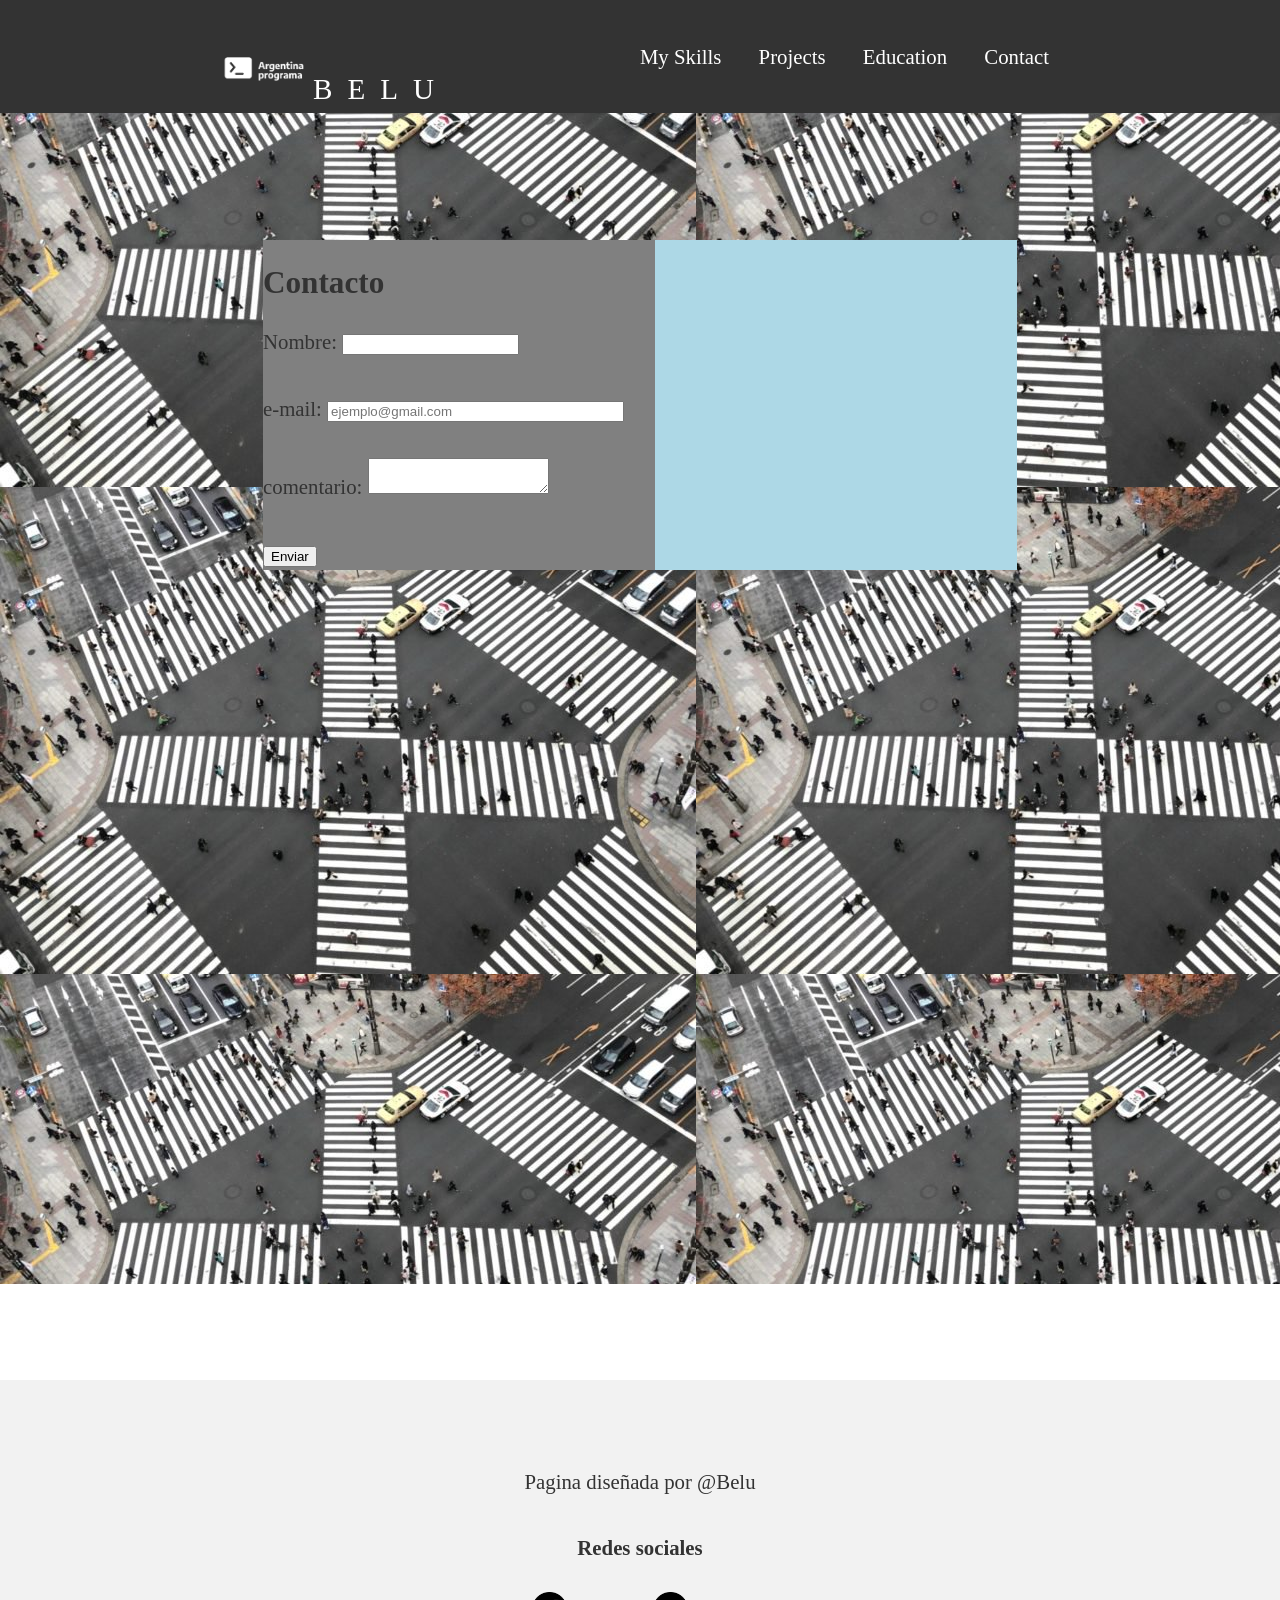
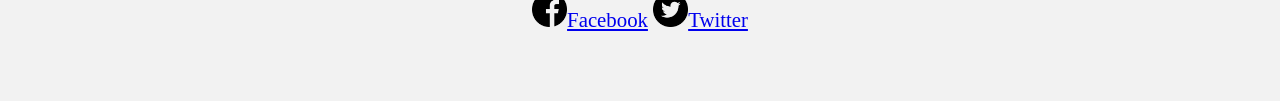
<file: contact.html>
<!DOCTYPE html>
<html lang="es">
<head>
	<meta charset="utf-8">
	<meta name="viewport" content="width=device-width, initial-scale=1">
	<link rel="stylesheet" type="text/css" href="style.css">
	<title>contact</title>
</head>

<body>

	<header class="header">
		<div class="container logo-nav-container">
			<a href="index.html" class="logo"><img src="Arg_programa.png" alt="" class="logoImg">BELU</a>

			<span class="menu-icon">Ver menú</span>

			<nav class="navigation">
				<ul>
					<li><a href="skills.html">My Skills</a></li>
					<li><a href="projects.html">Projects</a></li>
					<li><a href="education.html">Education</a></li>
					<li><a href="contact.html">Contact</a></li>
				</ul>
			</nav>
		</div>
	</header>

	<main class="main img-2">
		
		<div class="container">
		
			<section class="section-full">
				<div id="box-container">
					<div id="box1">
						<h2>Contacto</h2>
						<form action="correo@direccion.com" method="post" enctype="text/plain">
							<p>Nombre: <input type="text" name="nombre"/required></p>
							<p>e-mail: <input type="text" name="e-mail" placeholder="ejemplo@gmail.com" size="35"/required></p>
							<p>comentario: <textarea name="comentario"></textarea></p>
							<button type="submit">Enviar</button>
						</form>
					</div>

					<div id="box2">
						<iframe src="https://www.google.com/maps/embed?pb=!1m18!1m12!1m3!1d192338.0967746138!2d-71.33991449999999!3d-41.12835284999999!2m3!1f0!2f0!3f0!3m2!1i1024!2i768!4f13.1!3m3!1m2!1s0x961a7b1520c860e5%3A0x8210ae97cb7b9a65!2sSan%20Carlos%20de%20Bariloche%2C%20R%C3%ADo%20Negro!5e0!3m2!1ses-419!2sar!4v1658978328915!5m2!1ses-419!2sar" width="100%" height="100%" style="border:0;" allowfullscreen="" loading="lazy" referrerpolicy="no-referrer-when-downgrade"></iframe>
					</div>
				</div>
			</section>

		</div>

	</main>

	<footer class="footer">
		<div class="container">
			<p>Pagina diseñada por @Belu</p>
			<h4>Redes sociales</h4>
		  <a href="#"><img src="facebook-logo.png" alt="" class="logo">Facebook</a>
		  <a href="#"><a href="#"><img src="twitter-logo.png" alt="" class="logo">Twitter</a>
		</div>
	</footer>

<script src="https://code.jquery.com/jquery-3.6.0.min.js
"></script>
<script src="scripts.js"></script>

</body>

</html>
</file>
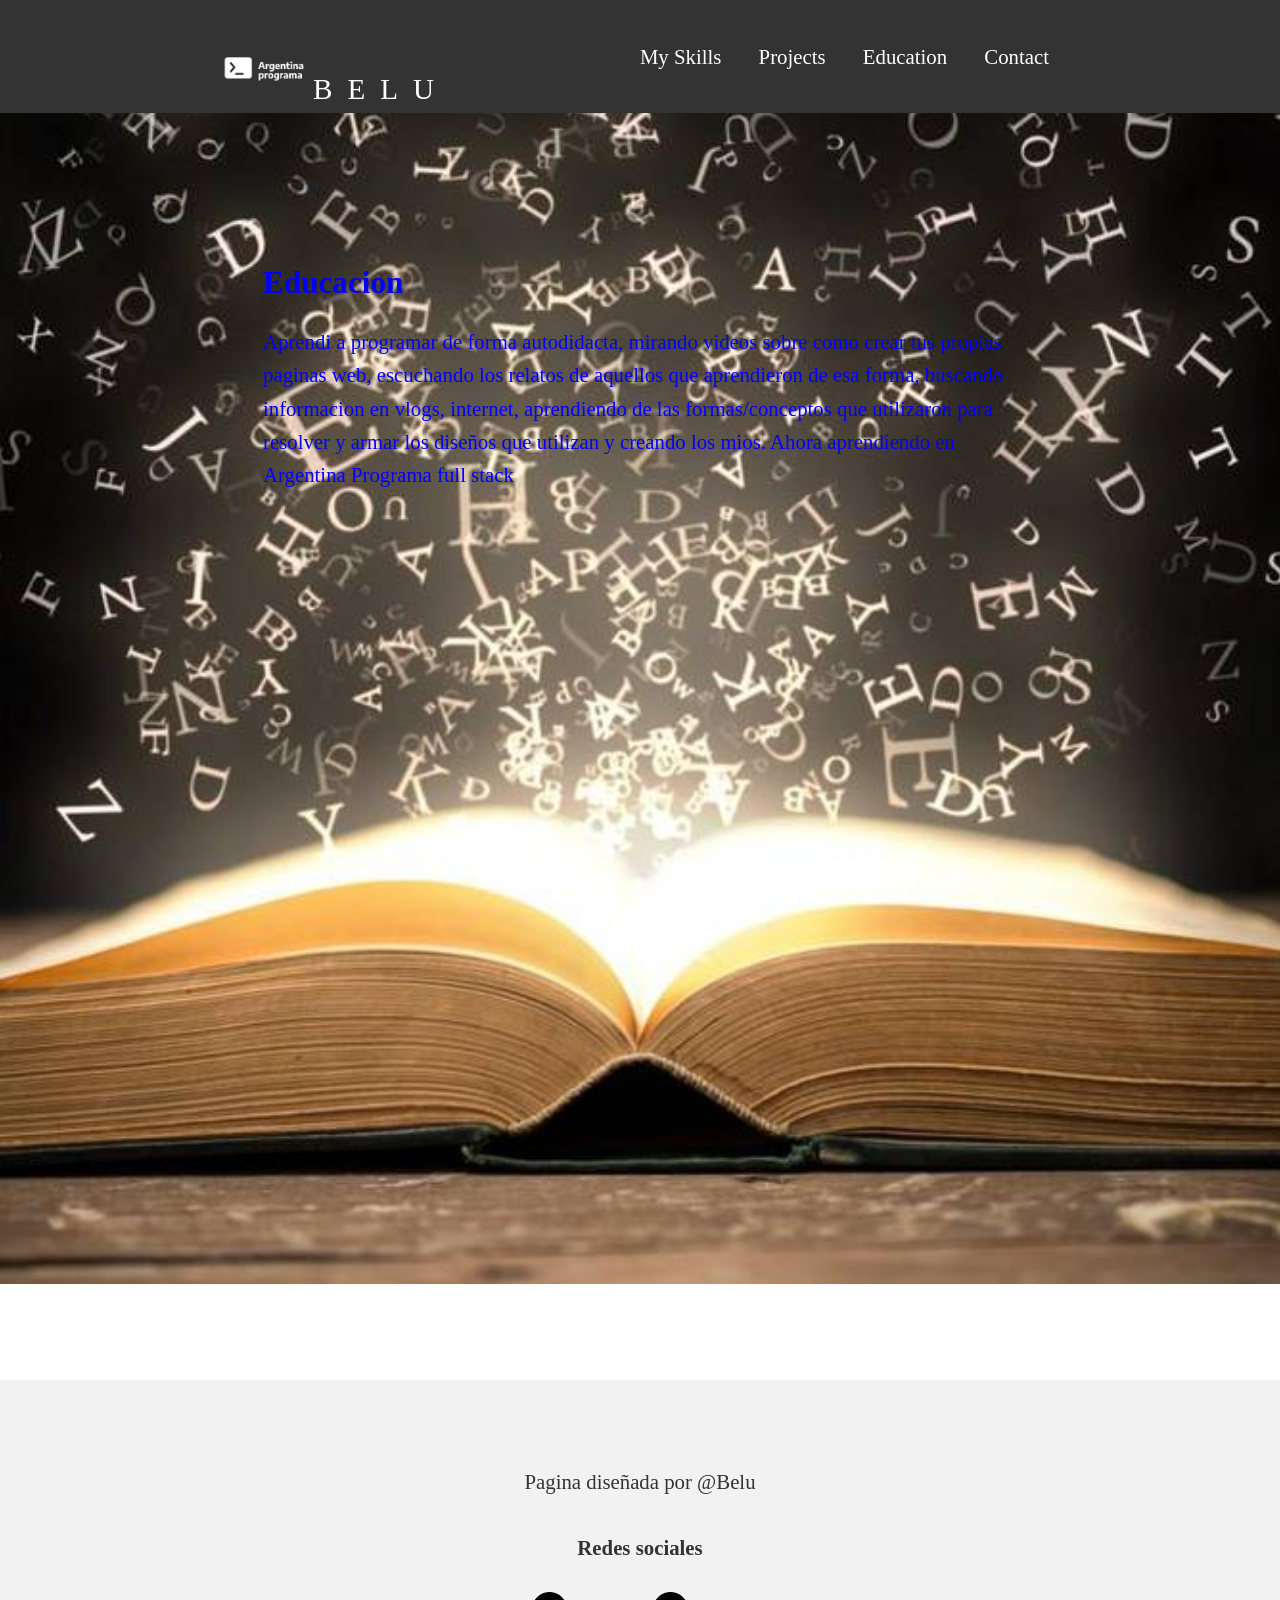
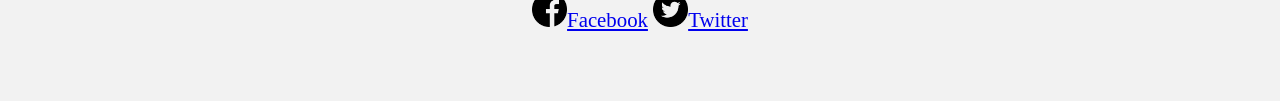
<file: education.html>
<!DOCTYPE html>
<html lang="es">
<head>
	<meta charset="utf-8">
	<meta name="viewport" content="width=device-width, initial-scale=1">
	<link rel="stylesheet" type="text/css" href="style.css">
	<title>Educacion</title>
</head>
<body>

	<header class="header">
		<div class="container logo-nav-container">
			<a href="index.html" class="logo"><img src="Arg_programa.png" alt="" class="logoImg">BELU</a>

			<span class="menu-icon">Ver menú</span>

			<nav class="navigation">
				<ul>
					<li><a href="skills.html">My Skills</a></li>
					<li><a href="projects.html">Projects</a></li>
					<li><a href="education.html">Education</a></li>
					<li><a href="contact.html">Contact</a></li>
				</ul>
			</nav>
		</div>
	</header>

	<main class="main img-3">
		
		<div class="container">
		
			<section class="section-full">
				<div>
					<header>
						<h2 style="color: blue;">Educacion</h2>
					</header>
					<p style="color: blue;">Aprendi a programar de forma autodidacta, mirando videos sobre como crear tus propias paginas web, escuchando los relatos de aquellos que aprendieron de esa forma, buscando informacion en vlogs, internet, aprendiendo de las formas/conceptos que utilizaron para resolver y armar los diseños que utilizan y creando los mios. Ahora aprendiendo en Argentina Programa full stack</p>
				</div>
			</section>

		</div>

	</main>

	<footer class="footer">
		<div class="container">
			<p>Pagina diseñada por @Belu</p>
			<h4>Redes sociales</h4>
		  <a href="#"><img src="facebook-logo.png" alt="" class="logo">Facebook</a>
		  <a href="#"><a href="#"><img src="twitter-logo.png" alt="" class="logo">Twitter</a>
		</div>
	</footer>

<script src="https://code.jquery.com/jquery-3.6.0.min.js
"></script>
<script src="scripts.js"></script>

</body>
</html>
</file>
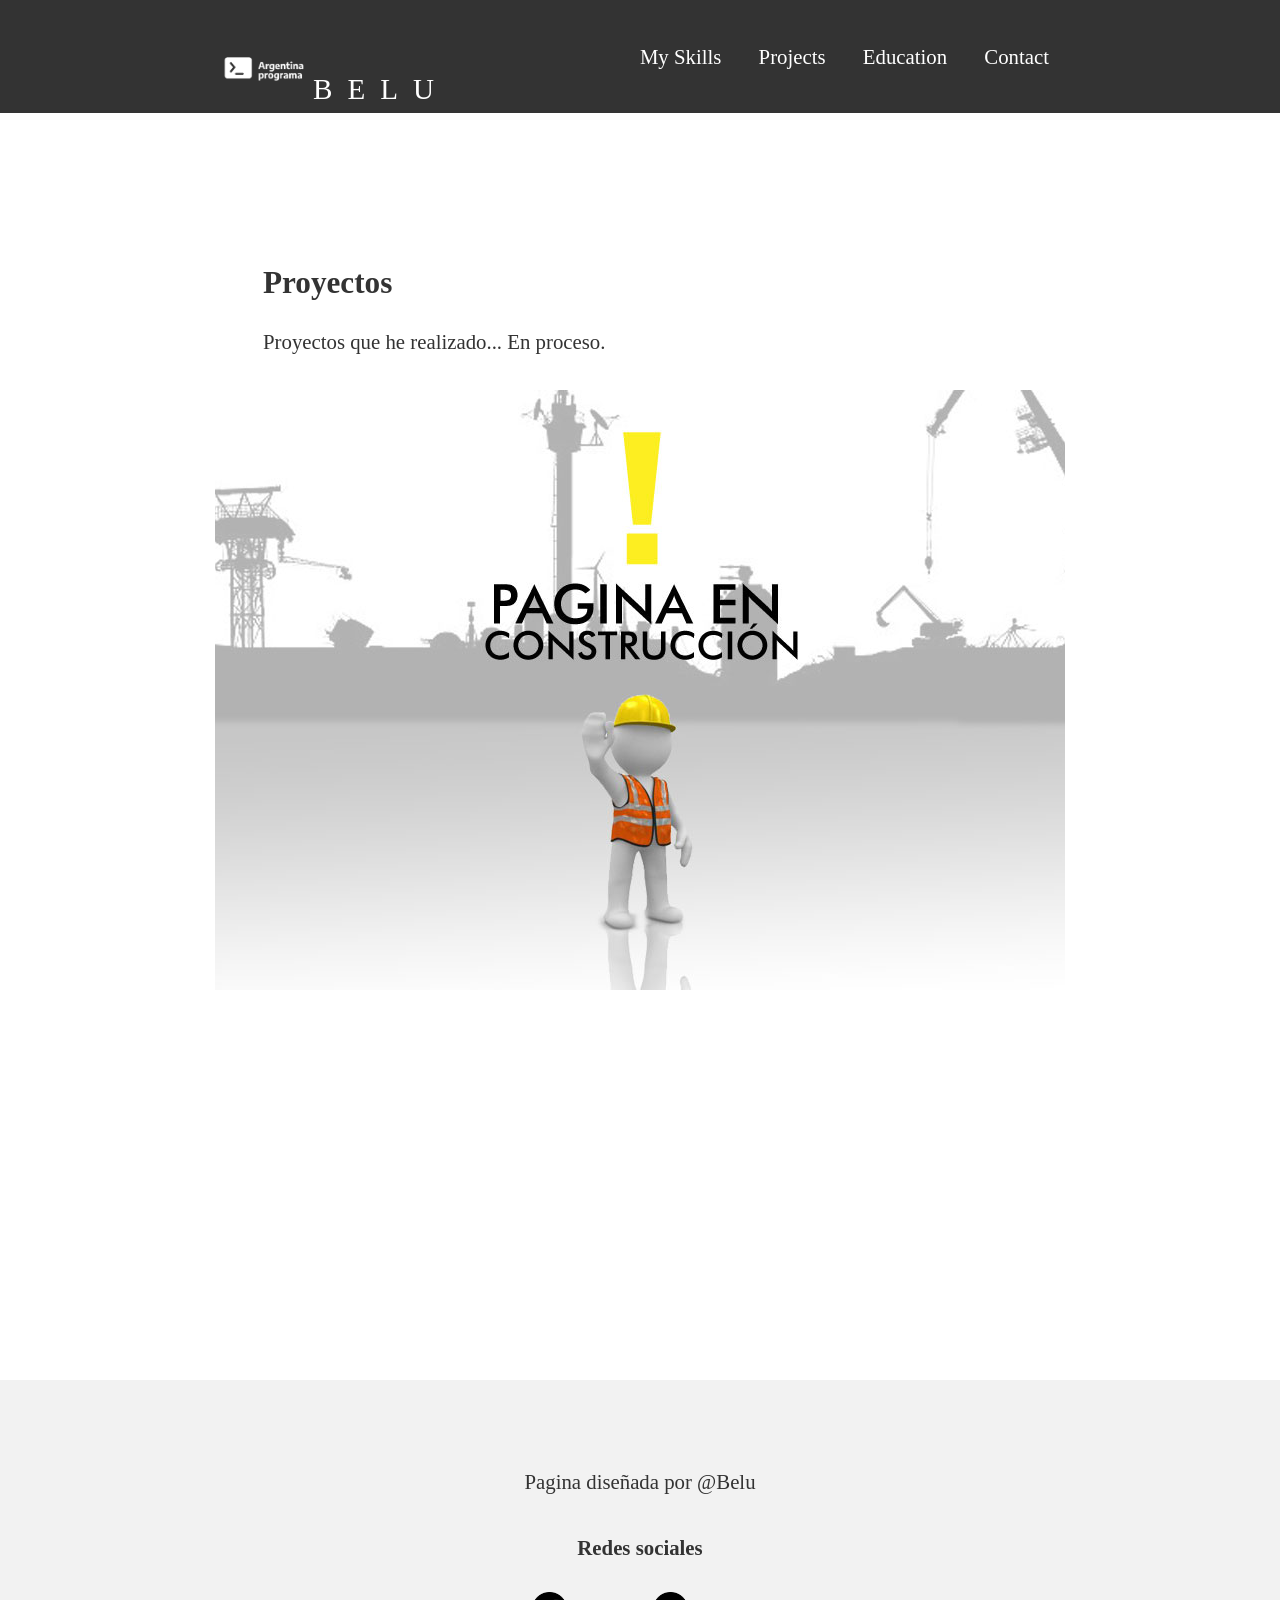
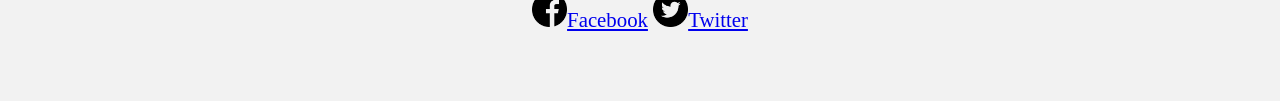
<file: projects.html>
<!DOCTYPE html>
<html lang="es">
<head>
	<meta charset="utf-8">
	<meta name="viewport" content="width=device-width, initial-scale=1">
	<link rel="stylesheet" type="text/css" href="style.css">
	<title>Proyectos</title>
</head>
<body>

	<header class="header">
		<div class="container logo-nav-container">
			<a href="index.html" class="logo"><img src="Arg_programa.png" alt="" class="logoImg">BELU</a>

			<span class="menu-icon">Ver menú</span>

			<nav class="navigation">
				<ul>
					<li><a href="skills.html">My Skills</a></li>
					<li><a href="projects.html">Projects</a></li>
					<li><a href="education.html">Education</a></li>
					<li><a href="contact.html">Contact</a></li>
				</ul>
			</nav>
		</div>
	</header>

	<main class="main">
		
		<div class="container img-1">
		
			<section class="section-full">
				<div>
					<h2>Proyectos</h2>
					<p>Proyectos que he realizado... En proceso.</p>
				</div>
			</section>

		</div>

	</main>

	<footer class="footer">
		<div class="container">
			<p>Pagina diseñada por @Belu</p>
			<h4>Redes sociales</h4>
		  <a href="#"><img src="facebook-logo.png" alt="" class="logo">Facebook</a>
		  <a href="#"><a href="#"><img src="twitter-logo.png" alt="" class="logo">Twitter</a>
		</div>
	</footer>

<script src="https://code.jquery.com/jquery-3.6.0.min.js
"></script>
<script src="scripts.js"></script>

</body>
</html>
</file>
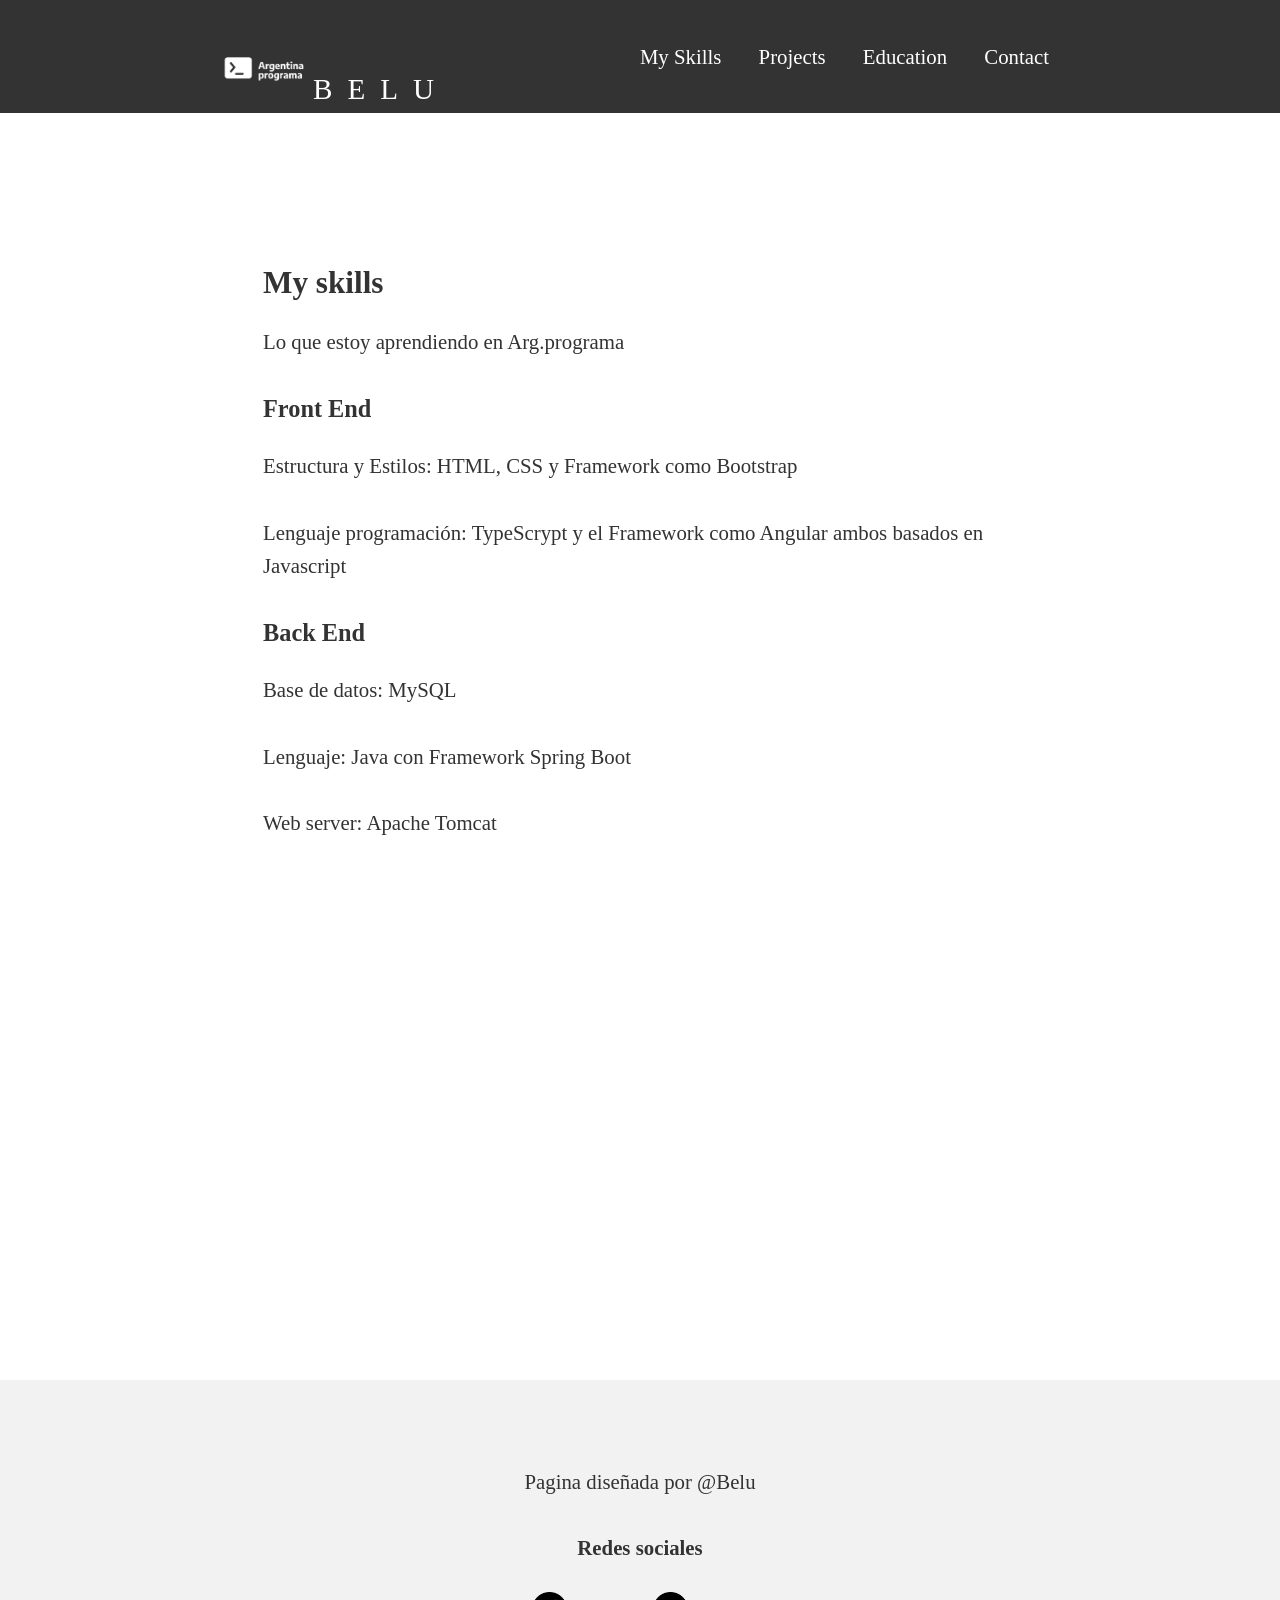
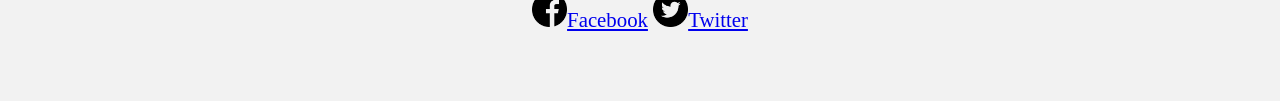
<file: skills.html>
<!DOCTYPE html>
<html lang="es">
<head>
	<meta charset="utf-8">
	<meta name="viewport" content="width=device-width, initial-scale=1">
	<link rel="stylesheet" type="text/css" href="style.css">
	<title>skills</title>
</head>
<body>

	<header class="header">
		<div class="container logo-nav-container">
			<a href="index.html" class="logo"><img src="Arg_programa.png" alt="" class="logoImg">BELU</a>

			<span class="menu-icon">Ver menú</span>

			<nav class="navigation">
				<ul>
					<li><a href="skills.html">My Skills</a></li>
					<li><a href="projects.html">Projects</a></li>
					<li><a href="education.html">Education</a></li>
					<li><a href="contact.html">Contact</a></li>
				</ul>
			</nav>
		</div>
	</header>

	<main class="main img-4">
		
		<div class="container">
		
			<section class="section-full">
				<div class="text-zone">
					<h2>My skills</h2>
					<p>Lo que estoy aprendiendo en Arg.programa</p>
					<h3>Front End</h3>
					<p>Estructura y Estilos: HTML, CSS y Framework como Bootstrap</p>
					<p>Lenguaje programación: TypeScrypt y el Framework como Angular ambos basados en Javascript</p>

					<h3>Back End</h3>
					<p>Base de datos: MySQL</p>
					<p>Lenguaje: Java con Framework Spring Boot</p>
					<p>Web server: Apache Tomcat</p>
				</div>
			</section>

		</div>

	</main>

	<footer class="footer">
		<div class="container">
			<p>Pagina diseñada por @Belu</p>
			<h4>Redes sociales</h4>
		  <a href="#"><img src="facebook-logo.png" alt="" class="logo">Facebook</a>
		  <a href="#"><a href="#"><img src="twitter-logo.png" alt="" class="logo">Twitter</a>
		</div>
	</footer>

<script src="https://code.jquery.com/jquery-3.6.0.min.js
"></script>
<script src="scripts.js"></script>

</body>
</html>
</file>
<file: style.css>
*{

}
body{
	font-family: georgia, times, serif;
	color: #333;
	font-size: 1.3rem;
	line-height: 1.6em;
	margin: 0;
}

h1{
	font-size: 2rem;
	line-height: 1.3em;
}

p{
	margin-bottom: 1.6em;
}

.section-full{
	min-height: 100vh;
	padding: 9rem 3rem;
	/*aun no puedo poner fondo medio transparente*/
	/*position: relative; mueve sobre barra menu*/
	/*transition: opacity 0.4s;*/
}

.flat-button{
	color: darkblue;
	font-size: 14px;
	letter-spacing: 4px;
	font-family: "Open Sans",sans-serif;
	text-decoration: none;
	margin-top: 20px;
	width: 100%;
	max-width: 220px;
	height: 50px;
	line-height: 50px;
	display: block;
	text-align: center;
}

.section-full .text-zone{}

.container{
	width: 100%;
	max-width: 850px;
	margin: 0 auto;
}

.header{
	background: #333;
	color: white;
	padding: 2rem 0;

	position: fixed;/*header fijo*/
	left: 0;
	top: 0;
	right: 0;
}

.header a{
	color: white;
	text-decoration: none;
}

.logo-nav-container{
	display: flex;
	justify-content: space-between;
	align-items: center;

	flex-wrap: wrap;/*algo ancho va bajo logo ´media´*/
}

.logo{
	letter-spacing: 15px;
	font-size: 1.4em;
}
.logoImg{
	height: 60px;
}

.menu-icon{
	display: none;
}

.navigation ul{
	margin: 0;
	padding: 0;
	list-style: none;
}

	.navigation ul li{
			display: inline-block;
	}

		.navigation ul li a{
			display: block;
			padding: 0.5rem 1rem;
			transition: all 0.3s linear;
			border-radius: 5px;
		}

			.navigation ul li a:hover{
				background: #4a4a4a;
			}

.logo{
	height: 35px;
}

.main{
	padding-top: 6rem;/*falseo el espacio para el menu flotante*/
}

.footer{
	background: #f2f2f2;
	padding: 4rem 0; /*4rem arriba y abajo 0 a los costados*/
	text-align: center;
	margin-top: 6rem;
}

/**/
@media only screen and (max-width: 767px/*ancho*/){
	.menu-icon{
		display: block;
		cursor: pointer;
	}

	.navigation{
		width: 100%;
		margin-top: 1rem;/*entre logo y botones*/
	}

		.navigation ul{
			display: none;
		}
		.navigation ul.show{
			display: block;
		}
			.navigation ul li{
				display: block;
			}

				.navigation ul li a{
					display: block;
					padding: 0.5rem 0rem;
					transition: all 0.3s linear;
					border-radius: 5px;
				}

					.navigation ul li a:hover{
						background: #4a4a4a;
					}
}

#box-container {
    display: flex;
    /*height: 500px;*/
  }
  
#box1{
	background: gray;
	flex: 1 2 auto;
}
#box2{
	background: lightblue;
	flex: 2 1 auto;
}

#top
{
    top: 0px;
    left: 0px;
    background-color: green;
    color: white;
    font-size: 20pt;
    height: 200px; 
    width: 200px;
    opacity:0.8;
    filter:alpha(opacity=40); /* For IE8 and earlier */
}

.img-1{
	background-image: url(construccion_site.jpg);
	background-repeat: no-repeat;
	background-position: center center;
}
.img-2{
	background-image: url(contacto_img.jpg);
}
.img-3{
	background-image: url(educacion_img.jpg);
	background-repeat: no-repeat;
	background-position: center center;
	background-size: cover;
}
.img-4{
	background-image: url(https://img.freepik.com/vector-gratis/concepto-o-simbolo-trabajo-equipo-engranajes-engranajes_98292-4444.jpg?w=740&t=st=1662338848~exp=1662339448~hmac=92d78a66f76c9d218a22e910457b6e13235e370912fc322b606ad0af70c9e3c9);
	background-repeat: no-repeat;
	background-position: center center;
	background-size: cover;
	/* height: ; */
}
</file>
